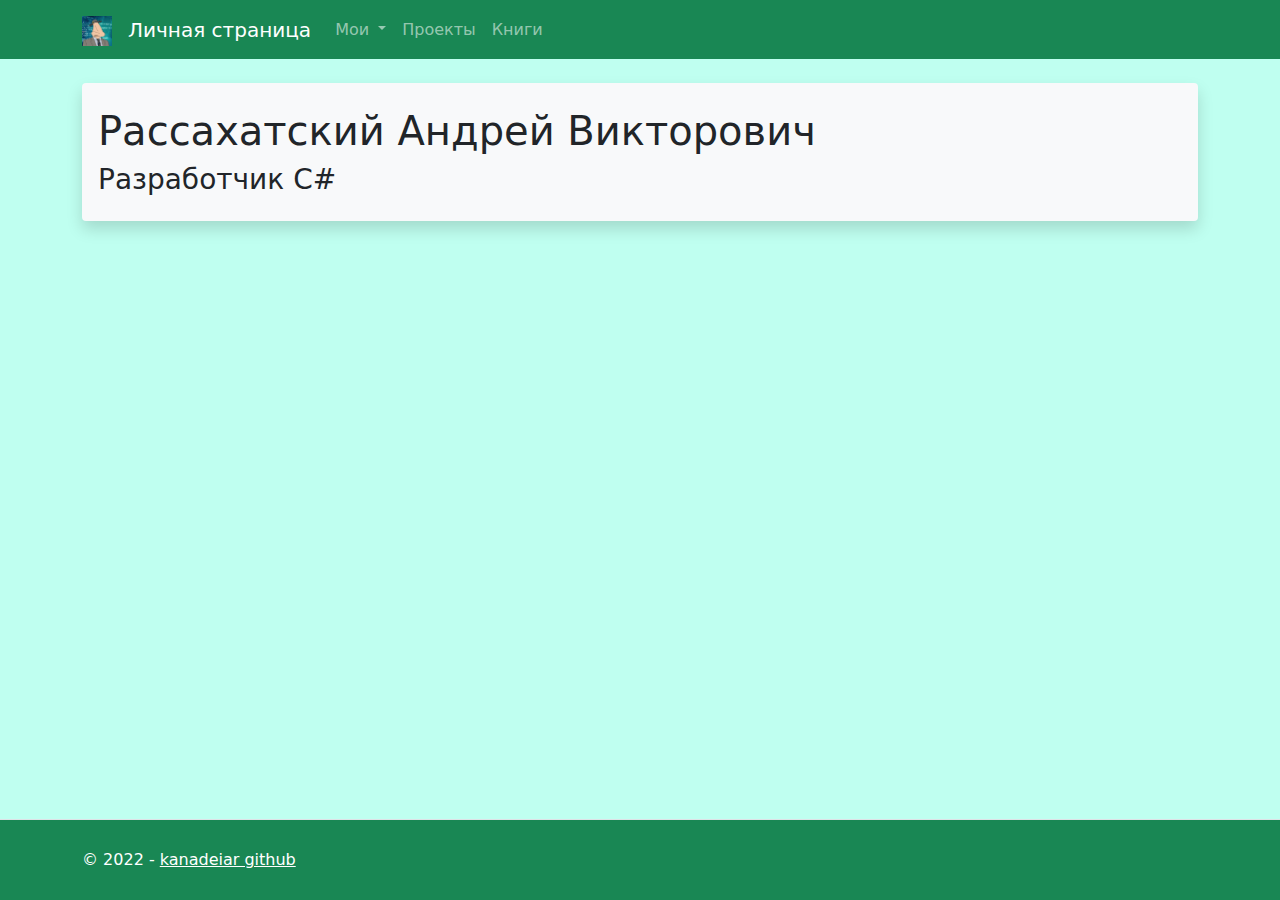
<file: index.html>
<!DOCTYPE html>

<html lang="ru-ru">

<head>
    <meta charset="utf-8" />
    <meta name="viewport" content="width=device-width, initial-scale=1.0">
    <meta name="theme-color" content="#198754">

    <title>Главная - Личная страница</title>

    <link rel="stylesheet" href="css/bootstrap.min.css" />
    <link rel="stylesheet" href="css/main.css">

    <link rel="icon" href="favicon.ico" type="image/x-icon">
    <link rel="shortcut icon" href="favicon.ico" type="image/x-icon">
    <link rel="icon" type="image/png" href="favicon.png" sizes="500x500">
</head>

<body>
    <header class="sticky-top">
        <nav class="navbar navbar-expand-lg navbar-toggleable-lg navbar-dark bg-success mb-4">
            <div class="container">
                <a class="navbar-brand" href="/">
                    <img src="favicon.png" alt="Бренд" width="30" height="30" class="d-inline-block align-text-top">
                </a>
                <a class="navbar-brand" href="/">
                    Личная страница
                </a>
                <button class="navbar-toggler" type="button" data-bs-toggle="collapse"
                    data-bs-target="#navbarSupportedContent" aria-controls="navbarSupportedContent"
                    aria-expanded="false" aria-label="Toggle navigation">
                    <span class="navbar-toggler-icon"></span>
                </button>
                <div class="collapse navbar-collapse" id="navbarSupportedContent">
                    <ul class="navbar-nav me-auto mb-2 mb-lg-0">
                        <li class="nav-item dropdown">
                            <a class="nav-link dropdown-toggle" href="#" id="navbarDropdownInfo" role="button"
                                data-bs-toggle="dropdown" aria-expanded="false">
                                Мои
                            </a>
                            <ul class="dropdown-menu" aria-labelledby="navbarDropdownInfo">
                                <li class="dropdown-item">
                                    <a class="nav-link text-dark" href="technologies.html">Технологии</a>
                                </li>
                                <li class="dropdown-item">
                                    <a class="nav-link text-dark" href="portfolio.html">Портфолио</a>
                                </li>
                                <li class="dropdown-item">
                                    <a class="nav-link text-dark" href="contacts.html">Контакты</a>
                                </li>
                            </ul>
                        </li>
                        <li class="nav-item">
                            <a class="nav-link" href="projects.html">Проекты</a>
                        </li>
                        <li class="nav-item">
                            <a class="nav-link" href="books.html">Книги</a>
                        </li>
                    </ul>
                </div>
            </div>
        </nav>
    </header>

    <main>
        <div class="container">
            <div class="row">
                <div class="col-md-12">
                    <div class="border-1 shadow rounded bg-light p-3 mb-3">
                        <h1 class="my-2">Рассахатский Андрей Викторович</h1>
                        <h3 class="my-2">Разработчик C#</h3>
                    </div>
                </div>
            </div>
        </div>
    </main>

    <footer class="border-top footer text-muted bg-success">
        <div class="container text-white">
            &copy; 2022 - <a class="text-white" target="_blank"
                href="https://github.com/kanadeiar/kanadeiar.github.io">kanadeiar github</a>
        </div>
    </footer>

    <script src="js/jquery.min.js"></script>
    <script src="js/bootstrap.min.js"></script>
</body>

</html>
</file>
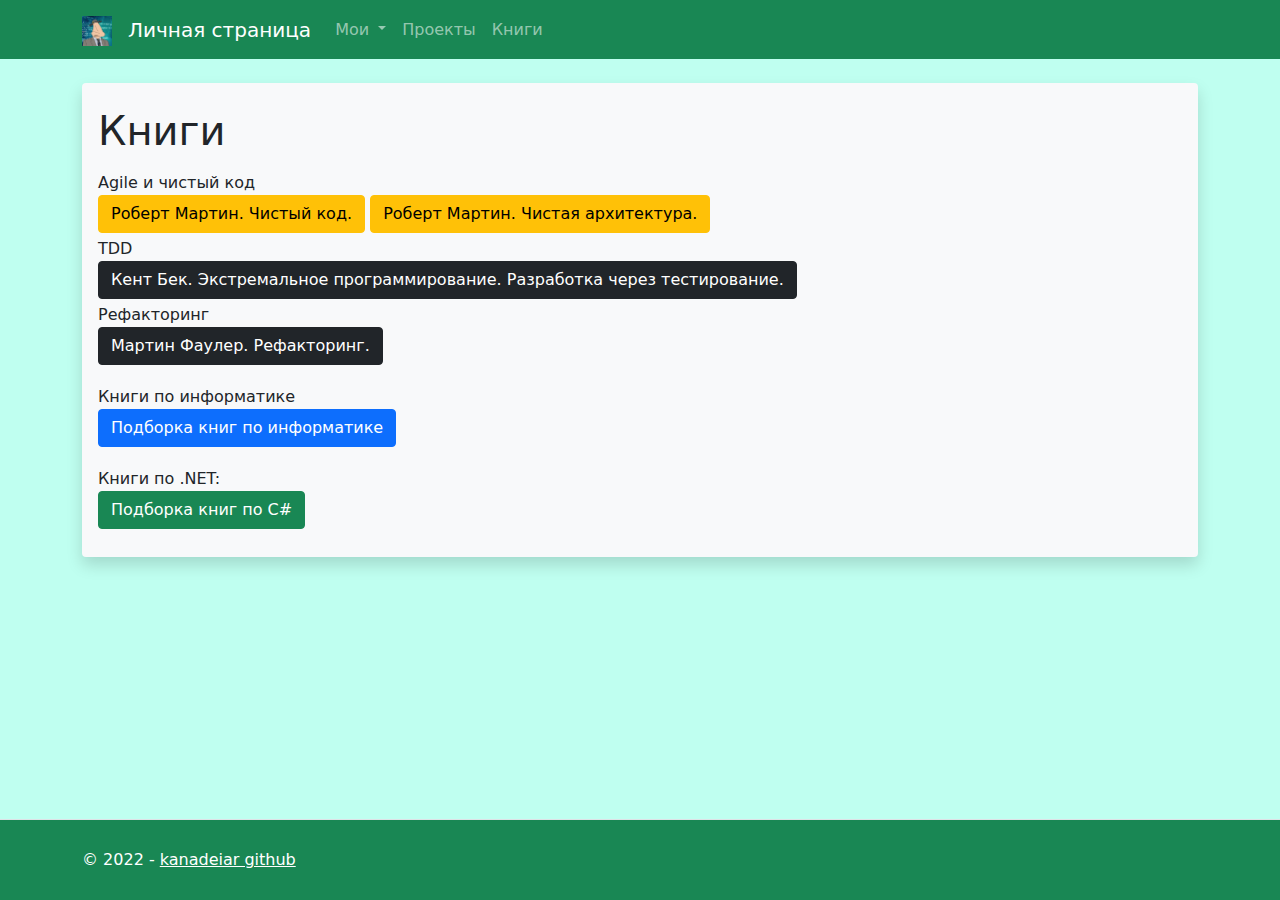
<file: books.html>
<!DOCTYPE html>

<html lang="ru-ru">

<head>
    <meta charset="utf-8" />
    <meta name="viewport" content="width=device-width, initial-scale=1.0">
    <meta name="theme-color" content="#198754">

    <title>Книги - Личная страница</title>

    <link rel="stylesheet" href="css/bootstrap.min.css" />
    <link rel="stylesheet" href="css/main.css">

    <link rel="icon" href="favicon.ico" type="image/x-icon">
    <link rel="shortcut icon" href="favicon.ico" type="image/x-icon">
    <link rel="icon" type="image/png" href="favicon.png" sizes="500x500">
</head>

<body>
    <header class="sticky-top">
        <nav class="navbar navbar-expand-lg navbar-toggleable-lg navbar-dark bg-success mb-4">
            <div class="container">
                <a class="navbar-brand" href="/">
                    <img src="favicon.png" alt="Бренд" width="30" height="30" class="d-inline-block align-text-top">
                </a>
                <a class="navbar-brand" href="/">
                    Личная страница
                </a>
                <button class="navbar-toggler" type="button" data-bs-toggle="collapse"
                    data-bs-target="#navbarSupportedContent" aria-controls="navbarSupportedContent"
                    aria-expanded="false" aria-label="Toggle navigation">
                    <span class="navbar-toggler-icon"></span>
                </button>
                <div class="collapse navbar-collapse" id="navbarSupportedContent">
                    <ul class="navbar-nav me-auto mb-2 mb-lg-0">
                        <li class="nav-item dropdown">
                            <a class="nav-link dropdown-toggle" href="#" id="navbarDropdownInfo" role="button"
                                data-bs-toggle="dropdown" aria-expanded="false">
                                Мои
                            </a>
                            <ul class="dropdown-menu" aria-labelledby="navbarDropdownInfo">
                                <li class="dropdown-item">
                                    <a class="nav-link text-dark" href="technologies.html">Технологии</a>
                                </li>
                                <li class="dropdown-item">
                                    <a class="nav-link text-dark" href="portfolio.html">Портфолио</a>
                                </li>
                                <li class="dropdown-item">
                                    <a class="nav-link text-dark" href="contacts.html">Контакты</a>
                                </li>
                            </ul>
                        </li>
                        <li class="nav-item">
                            <a class="nav-link" href="projects.html">Проекты</a>
                        </li>
                        <li class="nav-item">
                            <a class="nav-link" href="books.html">Книги</a>
                        </li>
                    </ul>
                </div>
            </div>
        </nav>
    </header>

    <main>
        <div class="container">
            <div class="row">
                <div class="col-md-12">
                    <div class="border-1 shadow rounded bg-light p-3 mb-3">
                        <h1 class="my-2">Книги</h1>
                        <div class="py-2">
                            <span>Agile и чистый код
                            </span><br />
                            <a href="https://drive.google.com/file/d/10LFNXUupSTYuuhMmidA8mj1kt5xmITdb/view?usp=drive_link"
                                target="_blank" class="btn btn-warning mb-1">
                                Роберт Мартин. Чистый код.
                            </a>
                            <a href="https://drive.google.com/file/d/1-gv-TNgltCqcTYtJe6B2E8gd8tLi7KmX/view?usp=drive_link"
                                target="_blank" class="btn btn-warning mb-1">
                                Роберт Мартин. Чистая архитектура.
                            </a>
                            <br /><span>TDD
                            </span><br />
                            <a href="https://drive.google.com/file/d/1u0k7lnXDn95OfLhnEMdLFrSSxsEITvRK/view?usp=drive_link"
                                target="_blank" class="btn btn-dark mb-1">
                                Кент Бек. Экстремальное программирование. Разработка через тестирование.
                            </a>
                            <br /><span>Рефакторинг
                            </span><br />
                            <a href="https://drive.google.com/file/d/1uo53uRtUwpXxWitp0r9gSpBKO2NXtJU5/view?usp=drive_link"
                                target="_blank" class="btn btn-dark mb-1">
                                Мартин Фаулер. Рефакторинг.
                            </a>
                        </div>
                        <div class="py-2">
                            <span>Книги по информатике
                            </span><br />
                            <a href="https://drive.google.com/drive/folders/1haOJFnHkHo4fSgMa6yhSl9CGXYWocE47?usp=sharing"
                                target="_blank" class="btn btn-primary mb-1">
                                Подборка книг по информатике
                            </a>
                        </div>
                        <div class="py-2">
                            <span>Книги по .NET:
                            </span><br />
                            <a href="https://drive.google.com/drive/folders/1HmuJXSPcLk7I7XJhX_EIx13v_nrbQZJq?usp=sharing"
                                target="_blank" class="btn btn-success mb-1">
                                Подборка книг по C#
                            </a>
                        </div>
                    </div>
                </div>
            </div>
        </div>
    </main>

    <footer class="border-top footer text-muted bg-success">
        <div class="container text-white">
            &copy; 2022 - <a class="text-white" target="_blank"
                href="https://github.com/kanadeiar/kanadeiar.github.io">kanadeiar github</a>
        </div>
    </footer>

    <script src="js/jquery.min.js"></script>
    <script src="js/bootstrap.min.js"></script>
</body>

</html>
</file>
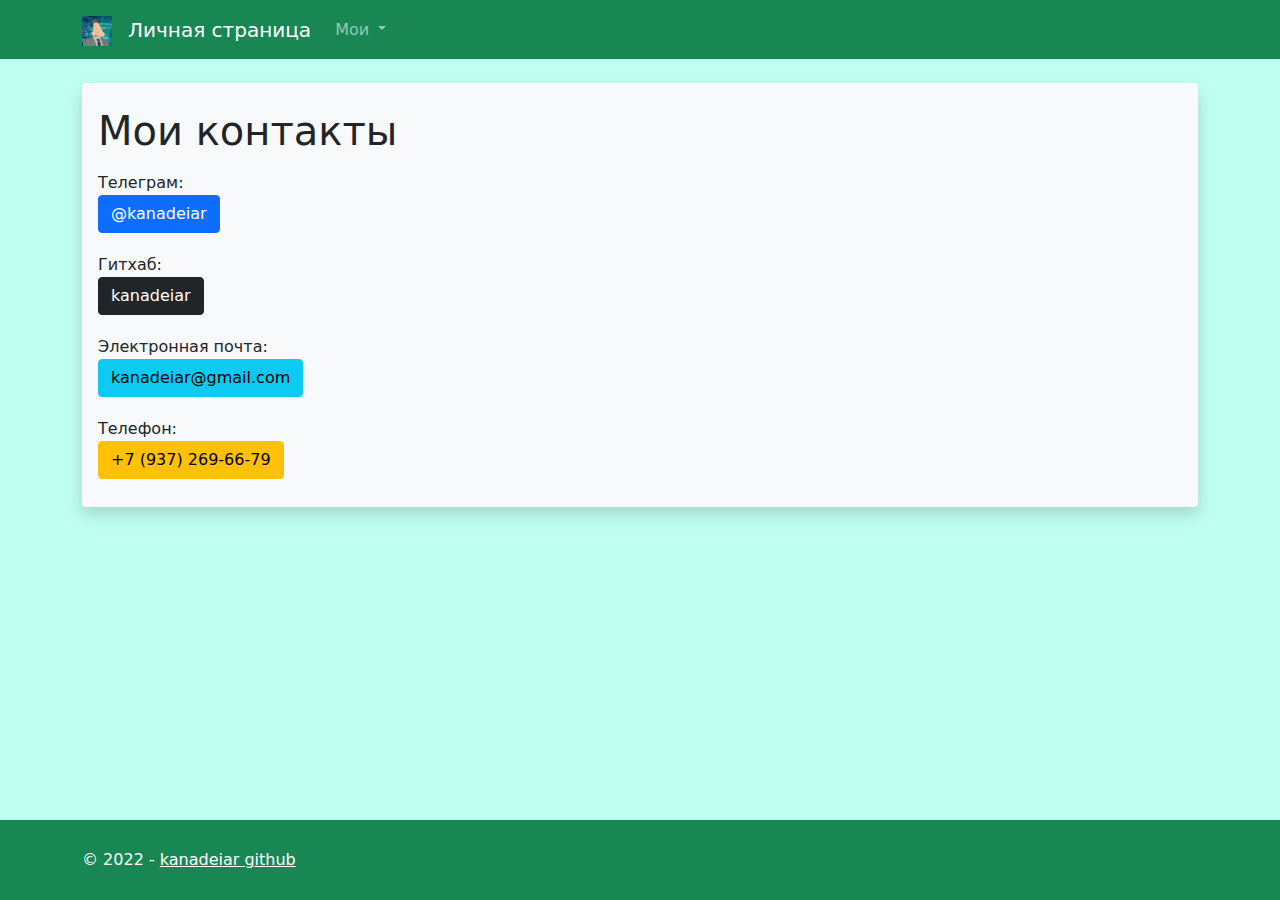
<file: contacts.html>
<!DOCTYPE html>

<html lang="ru-ru">

<head>
    <meta charset="utf-8" />
    <meta name="viewport" content="width=device-width, initial-scale=1.0">
    <meta name="theme-color" content="#198754">

    <title>Мои контакты - Личная страница</title>

    <link rel="stylesheet" href="css/bootstrap.min.css" />
    <link rel="stylesheet" href="css/main.css">

    <link rel="icon" href="favicon.ico" type="image/x-icon">
    <link rel="shortcut icon" href="favicon.ico" type="image/x-icon">
    <link rel="icon" type="image/png" href="favicon.png" sizes="500x500">
</head>

<body>
    <header class="sticky-top">
        <nav class="navbar navbar-expand-lg navbar-toggleable-lg navbar-dark bg-success mb-4">
            <div class="container">
                <a class="navbar-brand" href="/">
                    <img src="favicon.png" alt="Бренд" width="30" height="30" class="d-inline-block align-text-top">
                </a>
                <a class="navbar-brand" href="/">
                    Личная страница
                </a>
                <button class="navbar-toggler" type="button" data-bs-toggle="collapse"
                    data-bs-target="#navbarSupportedContent" aria-controls="navbarSupportedContent"
                    aria-expanded="false" aria-label="Toggle navigation">
                    <span class="navbar-toggler-icon"></span>
                </button>
                <div class="collapse navbar-collapse" id="navbarSupportedContent">
                    <ul class="navbar-nav me-auto mb-2 mb-lg-0">
                        <li class="nav-item dropdown">
                            <a class="nav-link dropdown-toggle" href="#" id="navbarDropdownInfo" role="button"
                                data-bs-toggle="dropdown" aria-expanded="false">
                                Мои
                            </a>
                            <ul class="dropdown-menu" aria-labelledby="navbarDropdownInfo">
                                <li class="dropdown-item">
                                    <a class="nav-link text-dark" href="technologies.html">Технологии</a>
                                </li>
                                <li class="dropdown-item">
                                    <a class="nav-link text-dark" href="portfolio.html">Портфолио</a>
                                </li>
                                <li class="dropdown-item">
                                    <a class="nav-link text-dark" href="contacts.html">Контакты</a>
                                </li>
                            </ul>
                        </li>
                    </ul>
                </div>
            </div>
        </nav>
    </header>

    <main>
        <div class="container">
            <div class="row">
                <div class="col-md-12">
                    <div class="border-1 shadow rounded bg-light p-3 mb-3">
                        <h1 class="my-2">Мои контакты</h1>
                        <div class="py-2">
                            <span>Телеграм: </span><br />
                            <a href="https://t.me/kanadeiar" target="_blank" class="btn btn-primary mb-1">
                                @kanadeiar
                            </a>
                        </div>
                        <div class="py-2">
                            <span>Гитхаб: </span><br />
                            <a href="https://github.com/kanadeiar" target="_blank" class="btn btn-dark mb-1">
                                kanadeiar
                            </a>
                        </div>
                        <div class="py-2">
                            <span>Электронная почта:</span><br />
                            <a href="mailto:kanadeiar@gmail.com" class="btn btn-info mb-1">
                                kanadeiar@gmail.com
                            </a>
                        </div>
                        <div class="py-2">
                            <span>Телефон: </span>
                            <div class=phone><a class="btn btn-warning mb-1" href="tel:+79372696679">
                                    +7 (937) 269-66-79
                                </a></div>
                        </div>
                    </div>
                </div>
            </div>
        </div>
    </main>

    <footer class="border-top footer text-muted bg-success">
        <div class="container text-white">
            &copy; 2022 - <a class="text-white" target="_blank"
                href="https://github.com/kanadeiar/kanadeiar.github.io">kanadeiar github</a>
        </div>
    </footer>

    <script src="js/jquery.min.js"></script>
    <script src="js/bootstrap.min.js"></script>
</body>

</html>
</file>
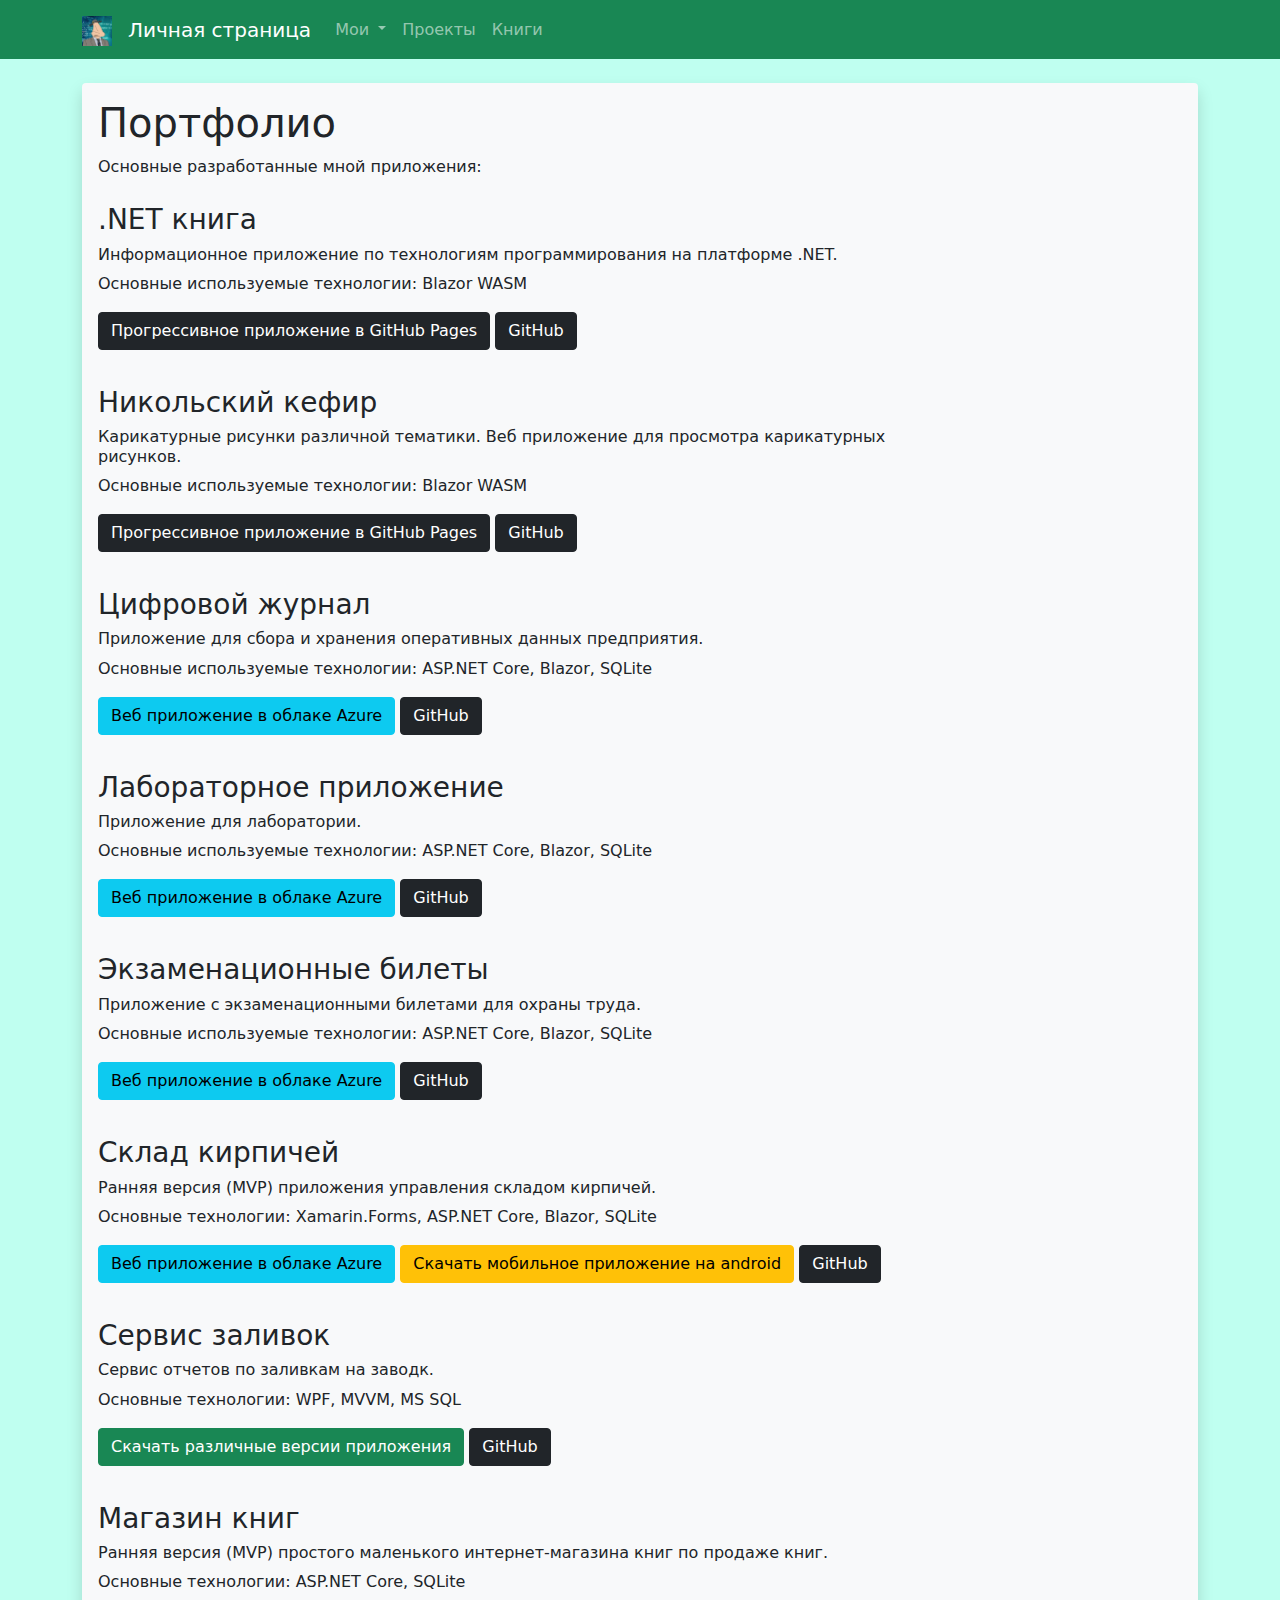
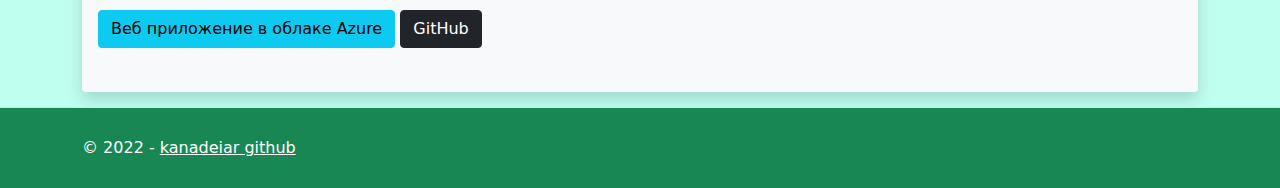
<file: portfolio.html>
<!DOCTYPE html>

<html lang="ru-ru">

<head>
    <meta charset="utf-8" />
    <meta name="viewport" content="width=device-width, initial-scale=1.0">
    <meta name="theme-color" content="#198754">

    <title>Мое портфолио - Личная страница</title>

    <link rel="stylesheet" href="css/bootstrap.min.css" />
    <link rel="stylesheet" href="css/main.css">

    <link rel="icon" href="favicon.ico" type="image/x-icon">
    <link rel="shortcut icon" href="favicon.ico" type="image/x-icon">
    <link rel="icon" type="image/png" href="favicon.png" sizes="500x500">
</head>

<body>
    <header class="sticky-top">
        <nav class="navbar navbar-expand-lg navbar-toggleable-lg navbar-dark bg-success mb-4">
            <div class="container">
                <a class="navbar-brand" href="/">
                    <img src="favicon.png" alt="Бренд" width="30" height="30" class="d-inline-block align-text-top">
                </a>
                <a class="navbar-brand" href="/">
                    Личная страница
                </a>
                <button class="navbar-toggler" type="button" data-bs-toggle="collapse"
                    data-bs-target="#navbarSupportedContent" aria-controls="navbarSupportedContent"
                    aria-expanded="false" aria-label="Toggle navigation">
                    <span class="navbar-toggler-icon"></span>
                </button>
                <div class="collapse navbar-collapse" id="navbarSupportedContent">
                    <ul class="navbar-nav me-auto mb-2 mb-lg-0">
                        <li class="nav-item dropdown">
                            <a class="nav-link dropdown-toggle" href="#" id="navbarDropdownInfo" role="button"
                                data-bs-toggle="dropdown" aria-expanded="false">
                                Мои
                            </a>
                            <ul class="dropdown-menu" aria-labelledby="navbarDropdownInfo">
                                <li class="dropdown-item">
                                    <a class="nav-link text-dark" href="technologies.html">Технологии</a>
                                </li>
                                <li class="dropdown-item">
                                    <a class="nav-link text-dark" href="portfolio.html">Портфолио</a>
                                </li>
                                <li class="dropdown-item">
                                    <a class="nav-link text-dark" href="contacts.html">Контакты</a>
                                </li>
                            </ul>
                        </li>
                        <li class="nav-item">
                            <a class="nav-link" href="projects.html">Проекты</a>
                        </li>
                        <li class="nav-item">
                            <a class="nav-link" href="books.html">Книги</a>
                        </li>
                    </ul>
                </div>
            </div>
        </nav>
    </header>

    <main>
        <div class="container">
            <div class="row">
                <div class="col-md-12">
                    <div class="border-1 shadow rounded bg-light p-3 mb-3">
                        <h1>Портфолио</h1>

                        <p>Основные разработанные мной приложения:</p>

                        <div class="mb-3 col-lg-9 py-2">
                            <h3>.NET книга</h3>
                            <h6>Информационное приложение по технологиям программирования на платформе .NET.</h6>
                            <p>Основные используемые технологии: Blazor WASM</p>
                            <a class="btn btn-dark block mb-1" href="https://kanadeiar.github.io/dotnetbook/"
                                target="_blank">Прогрессивное приложение в GitHub Pages</a>
                            <a class="btn btn-dark block mb-1" href="https://github.com/kanadeiar/dotnetbook"
                                target="_blank">GitHub</a>
                        </div>

                        <div class="mb-3 col-lg-9 py-2">
                            <h3>Никольский кефир</h3>
                            <h6>Карикатурные рисунки различной тематики. Веб приложение для просмотра карикатурных
                                рисунков.</h6>
                            <p>Основные используемые технологии: Blazor WASM</p>
                            <a class="btn btn-dark block mb-1" href="https://kanadeiar.github.io/nikkefir/"
                                target="_blank">Прогрессивное приложение в GitHub Pages</a>
                            <a class="btn btn-dark block mb-1" href="https://github.com/kanadeiar/nikkefir"
                                target="_blank">GitHub</a>
                        </div>

                        <div class="mb-3 col-lg-9 py-2">
                            <h3>Цифровой журнал</h3>
                            <h6>Приложение для сбора и хранения оперативных данных предприятия.</h6>
                            <p>Основные используемые технологии: ASP.NET Core, Blazor, SQLite</p>
                            <a class="btn btn-info block mb-1" href="https://digitaljournal.azurewebsites.net/"
                                target="_blank">Веб приложение в облаке Azure</a>
                            <a class="btn btn-dark block mb-1" href="https://github.com/kanadeiar/DigitalJournal"
                                target="_blank">GitHub</a>
                        </div>

                        <div class="mb-3 col-lg-9 py-2">
                            <h3>Лабораторное приложение</h3>
                            <h6>Приложение для лаборатории.</h6>
                            <p>Основные используемые технологии: ASP.NET Core, Blazor, SQLite</p>
                            <a class="btn btn-info block mb-1" href="https://blocklab.azurewebsites.net/"
                                target="_blank">Веб приложение в облаке Azure</a>
                            <a class="btn btn-dark block mb-1" href="https://github.com/kanadeiar/BlockLab"
                                target="_blank">GitHub</a>
                        </div>

                        <div class="mb-3 col-lg-9 py-2">
                            <h3>Экзаменационные билеты</h3>
                            <h6>Приложение с экзаменационными билетами для охраны труда.</h6>
                            <p>Основные используемые технологии: ASP.NET Core, Blazor, SQLite</p>
                            <a class="btn btn-info block mb-1" href="https://kanadeiarexamtickets.azurewebsites.net/"
                                target="_blank">Веб приложение в облаке Azure</a>
                            <a class="btn btn-dark block mb-1" href="https://github.com/kanadeiar/ExamTickets"
                                target="_blank">GitHub</a>
                        </div>

                        <div class="mb-3 col-lg-9 py-2">
                            <h3>Склад кирпичей</h3>
                            <h6>Ранняя версия (MVP) приложения управления складом кирпичей.</h6>
                            <p>Основные технологии: Xamarin.Forms, ASP.NET Core, Blazor, SQLite</p>
                            <a class="btn btn-info block mb-1" href="https://brickswarehouse.azurewebsites.net/"
                                target="_blank">Веб приложение в облаке Azure</a>
                            <a class="btn btn-warning block mb-1"
                                href="https://brickswarehouse.azurewebsites.net/controllers/Home/GetAndroidAppFile"
                                target="_blank">Скачать мобильное приложение на android</a>
                            <a class="btn btn-dark block mb-1" href="https://github.com/kanadeiar/BricksWarehouse"
                                target="_blank">GitHub</a>
                        </div>

                        <div class="mb-3 col-lg-9 py-2">
                            <h3>Сервис заливок</h3>
                            <h6>Сервис отчетов по заливкам на заводк.</h6>
                            <p>Основные технологии: WPF, MVVM, MS SQL</p>
                            <a class="btn btn-success block mb-1"
                                href="https://github.com/kanadeiar/MixerReports/releases" target="_blank">Скачать
                                различные версии приложения</a>
                            <a class="btn btn-dark block mb-1" href="https://github.com/kanadeiar/MixerReports"
                                target="_blank">GitHub</a>
                        </div>

                        <div class="mb-3 col-lg-9 py-2">
                            <h3>Магазин книг</h3>
                            <h6>Ранняя версия (MVP) простого маленького интернет-магазина книг по продаже книг.</h6>
                            <p>Основные технологии: ASP.NET Core, SQLite</p>
                            <a class="btn btn-info block mb-1" href="https://easybookstore.azurewebsites.net/"
                                target="_blank">Веб приложение в облаке Azure</a>
                            <a class="btn btn-dark block mb-1" href="https://github.com/kanadeiar/EasyBookStore"
                                target="_blank">GitHub</a>
                        </div>
                    </div>
                </div>
            </div>
        </div>
    </main>

    <footer class="border-top footer text-muted bg-success">
        <div class="container text-white">
            &copy; 2022 - <a class="text-white" target="_blank"
                href="https://github.com/kanadeiar/kanadeiar.github.io">kanadeiar github</a>
        </div>
    </footer>

    <script src="js/jquery.min.js"></script>
    <script src="js/bootstrap.min.js"></script>
</body>

</html>
</file>
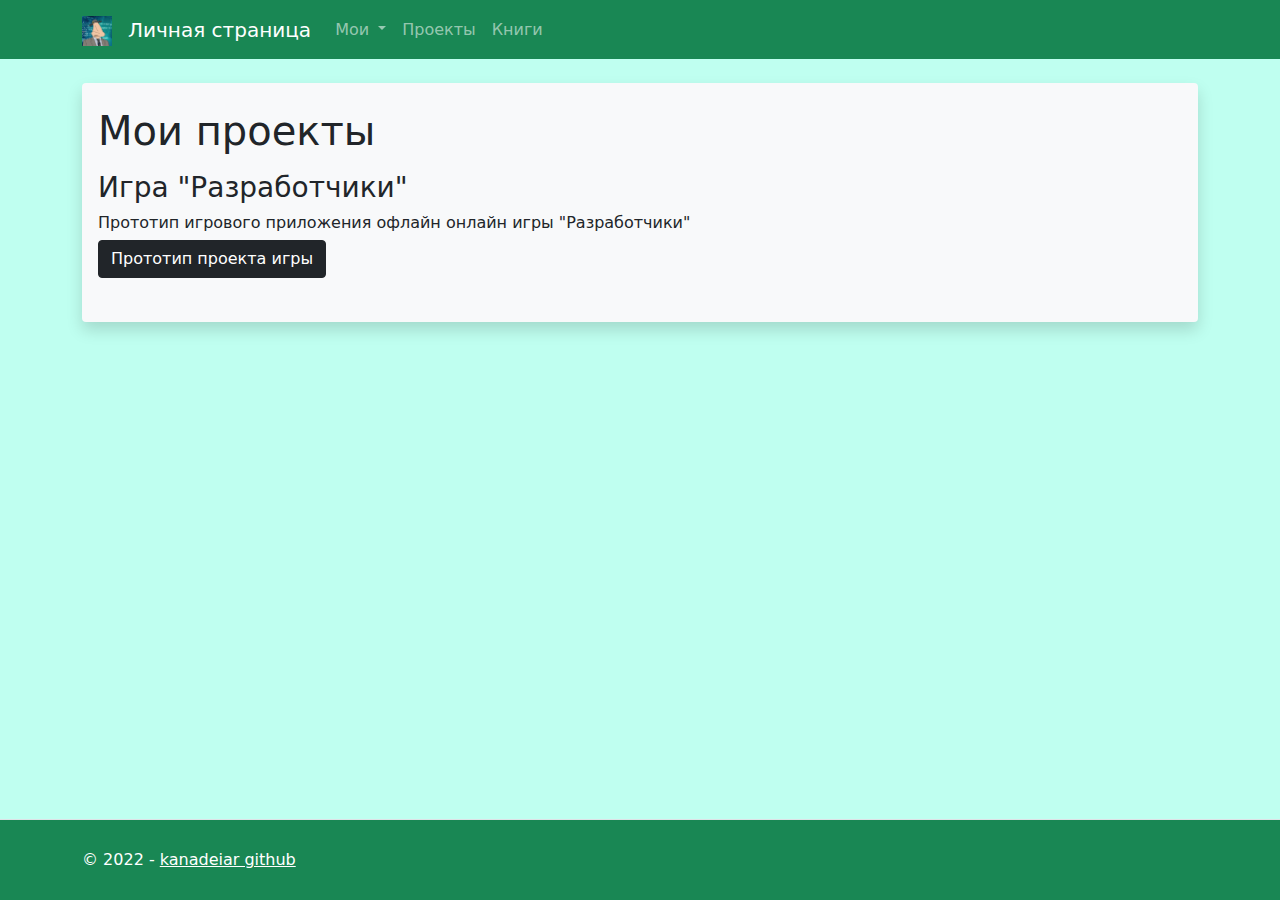
<file: projects.html>
<!DOCTYPE html>

<html lang="ru-ru">

<head>
    <meta charset="utf-8" />
    <meta name="viewport" content="width=device-width, initial-scale=1.0">
    <meta name="theme-color" content="#198754">

    <title>Проекты - Личная страница</title>

    <link rel="stylesheet" href="css/bootstrap.min.css" />
    <link rel="stylesheet" href="css/main.css">

    <link rel="icon" href="favicon.ico" type="image/x-icon">
    <link rel="shortcut icon" href="favicon.ico" type="image/x-icon">
    <link rel="icon" type="image/png" href="favicon.png" sizes="500x500">
</head>

<body>
    <header class="sticky-top">
        <nav class="navbar navbar-expand-lg navbar-toggleable-lg navbar-dark bg-success mb-4">
            <div class="container">
                <a class="navbar-brand" href="/">
                    <img src="favicon.png" alt="Бренд" width="30" height="30" class="d-inline-block align-text-top">
                </a>
                <a class="navbar-brand" href="/">
                    Личная страница
                </a>
                <button class="navbar-toggler" type="button" data-bs-toggle="collapse"
                    data-bs-target="#navbarSupportedContent" aria-controls="navbarSupportedContent"
                    aria-expanded="false" aria-label="Toggle navigation">
                    <span class="navbar-toggler-icon"></span>
                </button>
                <div class="collapse navbar-collapse" id="navbarSupportedContent">
                    <ul class="navbar-nav me-auto mb-2 mb-lg-0">
                        <li class="nav-item dropdown">
                            <a class="nav-link dropdown-toggle" href="#" id="navbarDropdownInfo" role="button"
                                data-bs-toggle="dropdown" aria-expanded="false">
                                Мои
                            </a>
                            <ul class="dropdown-menu" aria-labelledby="navbarDropdownInfo">
                                <li class="dropdown-item">
                                    <a class="nav-link text-dark" href="technologies.html">Технологии</a>
                                </li>
                                <li class="dropdown-item">
                                    <a class="nav-link text-dark" href="portfolio.html">Портфолио</a>
                                </li>
                                <li class="dropdown-item">
                                    <a class="nav-link text-dark" href="contacts.html">Контакты</a>
                                </li>
                            </ul>
                        </li>
                        <li class="nav-item">
                            <a class="nav-link" href="projects.html">Проекты</a>
                        </li>
                        <li class="nav-item">
                            <a class="nav-link" href="books.html">Книги</a>
                        </li>
                    </ul>
                </div>
            </div>
        </nav>
    </header>

    <main>
        <div class="container">
            <div class="row">
                <div class="col-md-12">
                    <div class="border-1 shadow rounded bg-light p-3 mb-3">
                        <h1 class="my-2">Мои проекты</h1>

                        <div class="mb-3 col-lg-9 py-2">
                            <h3>Игра "Разработчики"</h3>
                            <h6>Прототип игрового приложения офлайн онлайн игры "Разработчики"</h6>
                            <a class="btn btn-dark block mb-1"
                                href="https://docs.google.com/document/d/1AC5eMqZ-_IhGxPzB9mK6K3o2RGOTyz5KbiijmzC8YPU/edit?usp=drive_link"
                                target="_blank">Прототип проекта игры</a>
                        </div>
                    </div>
                </div>
            </div>
        </div>
    </main>

    <footer class="border-top footer text-muted bg-success">
        <div class="container text-white">
            &copy; 2022 - <a class="text-white" target="_blank"
                href="https://github.com/kanadeiar/kanadeiar.github.io">kanadeiar github</a>
        </div>
    </footer>

    <script src="js/jquery.min.js"></script>
    <script src="js/bootstrap.min.js"></script>
</body>

</html>
</file>
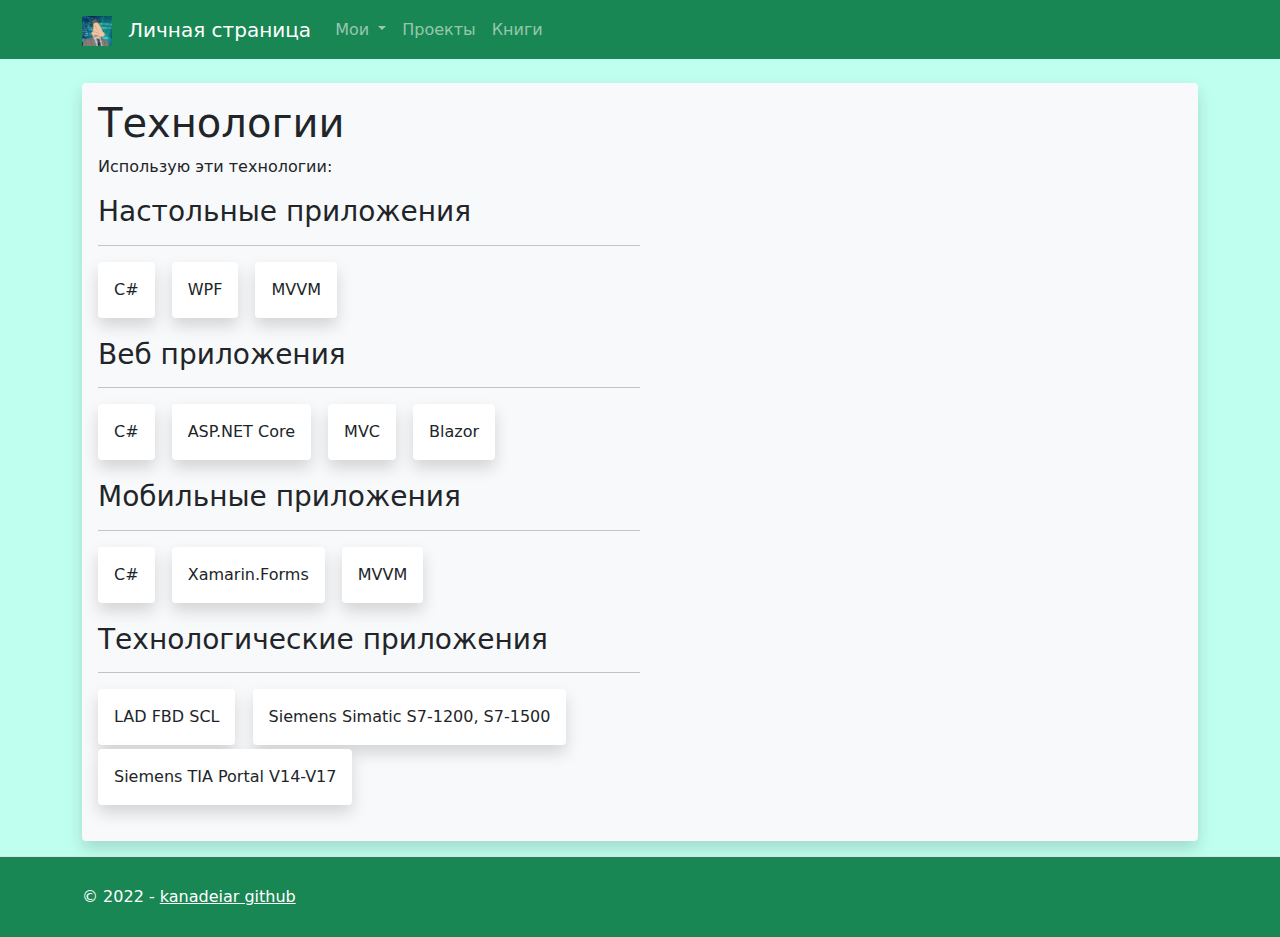
<file: technologies.html>
<!DOCTYPE html>

<html lang="ru-ru">

<head>
    <meta charset="utf-8" />
    <meta name="viewport" content="width=device-width, initial-scale=1.0">
    <meta name="theme-color" content="#198754">

    <title>Мои технологии - Личная страница</title>

    <link rel="stylesheet" href="css/bootstrap.min.css" />
    <link rel="stylesheet" href="css/main.css">

    <link rel="icon" href="favicon.ico" type="image/x-icon">
    <link rel="shortcut icon" href="favicon.ico" type="image/x-icon">
    <link rel="icon" type="image/png" href="favicon.png" sizes="500x500">
</head>

<body>
    <header class="sticky-top">
        <nav class="navbar navbar-expand-lg navbar-toggleable-lg navbar-dark bg-success mb-4">
            <div class="container">
                <a class="navbar-brand" href="/">
                    <img src="favicon.png" alt="Бренд" width="30" height="30" class="d-inline-block align-text-top">
                </a>
                <a class="navbar-brand" href="/">
                    Личная страница
                </a>
                <button class="navbar-toggler" type="button" data-bs-toggle="collapse"
                    data-bs-target="#navbarSupportedContent" aria-controls="navbarSupportedContent"
                    aria-expanded="false" aria-label="Toggle navigation">
                    <span class="navbar-toggler-icon"></span>
                </button>
                <div class="collapse navbar-collapse" id="navbarSupportedContent">
                    <ul class="navbar-nav me-auto mb-2 mb-lg-0">
                        <li class="nav-item dropdown">
                            <a class="nav-link dropdown-toggle" href="#" id="navbarDropdownInfo" role="button"
                                data-bs-toggle="dropdown" aria-expanded="false">
                                Мои
                            </a>
                            <ul class="dropdown-menu" aria-labelledby="navbarDropdownInfo">
                                <li class="dropdown-item">
                                    <a class="nav-link text-dark" href="technologies.html">Технологии</a>
                                </li>
                                <li class="dropdown-item">
                                    <a class="nav-link text-dark" href="portfolio.html">Портфолио</a>
                                </li>
                                <li class="dropdown-item">
                                    <a class="nav-link text-dark" href="contacts.html">Контакты</a>
                                </li>
                            </ul>
                        </li>
                        <li class="nav-item">
                            <a class="nav-link" href="projects.html">Проекты</a>
                        </li>
                        <li class="nav-item">
                            <a class="nav-link" href="books.html">Книги</a>
                        </li>
                    </ul>
                </div>
            </div>
        </nav>
    </header>

    <main>
        <div class="container">
            <div class="row">
                <div class="col-md-12">
                    <div class="border-1 shadow rounded bg-light p-3 mb-3">
                        <h1>Технологии</h1>

                        <p>Использую эти технологии:</p>

                        <div class="col-lg-12">

                            <div class="border-1 mb-3 col-md-6">
                                <h3>Настольные приложения</h3>
                                <hr>
                                <ul class="list-inline">
                                    <li class="list-inline-item">
                                        <div class="border-1 rounded shadow bg-white p-3 me-1 mb-1">C#</div>
                                    </li>
                                    <li class="list-inline-item">
                                        <div class="border-1 rounded shadow bg-white p-3 me-1 mb-1">WPF</div>
                                    </li>
                                    <li class="list-inline-item">
                                        <div class="border-1 rounded shadow bg-white p-3 me-1 mb-1">MVVM</div>
                                    </li>
                                </ul>
                            </div>

                            <div class="border-1 mb-3 col-md-6">
                                <h3>Веб приложения</h3>
                                <hr>
                                <ul class="list-inline">
                                    <li class="list-inline-item">
                                        <div class="border-1 rounded shadow bg-white p-3 me-1 mb-1">C#</div>
                                    </li>
                                    <li class="list-inline-item">
                                        <div class="border-1 rounded shadow bg-white p-3 me-1 mb-1">ASP.NET Core</div>
                                    </li>
                                    <li class="list-inline-item">
                                        <div class="border-1 rounded shadow bg-white p-3 me-1 mb-1">MVC</div>
                                    </li>
                                    <li class="list-inline-item">
                                        <div class="border-1 rounded shadow bg-white p-3 me-1 mb-1">Blazor</div>
                                    </li>
                                </ul>
                            </div>

                            <div class="border-1 mb-3 col-md-6">
                                <h3>Мобильные приложения</h3>
                                <hr>
                                <ul class="list-inline">
                                    <li class="list-inline-item">
                                        <div class="border-1 rounded shadow bg-white p-3 me-1 mb-1">C#</div>
                                    </li>
                                    <li class="list-inline-item">
                                        <div class="border-1 rounded shadow bg-white p-3 me-1 mb-1">Xamarin.Forms</div>
                                    </li>
                                    <li class="list-inline-item">
                                        <div class="border-1 rounded shadow bg-white p-3 me-1 mb-1">MVVM</div>
                                    </li>
                                </ul>
                            </div>

                            <div class="border-1 mb-3 col-md-6">
                                <h3>Технологические приложения</h3>
                                <hr>
                                <ul class="list-inline">
                                    <li class="list-inline-item">
                                        <div class="border-1 rounded shadow bg-white p-3 me-1 mb-1">LAD FBD SCL</div>
                                    </li>
                                    <li class="list-inline-item">
                                        <div class="border-1 rounded shadow bg-white p-3 me-1 mb-1">Siemens Simatic
                                            S7-1200, S7-1500</div>
                                    </li>
                                    <li class="list-inline-item">
                                        <div class="border-1 rounded shadow bg-white p-3 me-1 mb-1">Siemens TIA Portal
                                            V14-V17</div>
                                    </li>
                                </ul>
                            </div>
                        </div>
                    </div>
                </div>
            </div>
    </main>

    <footer class="border-top footer text-muted bg-success">
        <div class="container text-white">
            &copy; 2022 - <a class="text-white" target="_blank"
                href="https://github.com/kanadeiar/kanadeiar.github.io">kanadeiar github</a>
        </div>
    </footer>

    <script src="js/jquery.min.js"></script>
    <script src="js/bootstrap.min.js"></script>
</body>

</html>
</file>
<file: css/main.css>
﻿@charset "UTF-8";

html {
    position: relative;
    min-height: 100%;
}

body {
    overflow-y: scroll;
    margin-bottom: 80px;
    background: #bffff0;
}

.footer {
    position: absolute;
    bottom: 0;
    width: 100%;
    white-space: nowrap;
    line-height: 80px;
}
</file>
